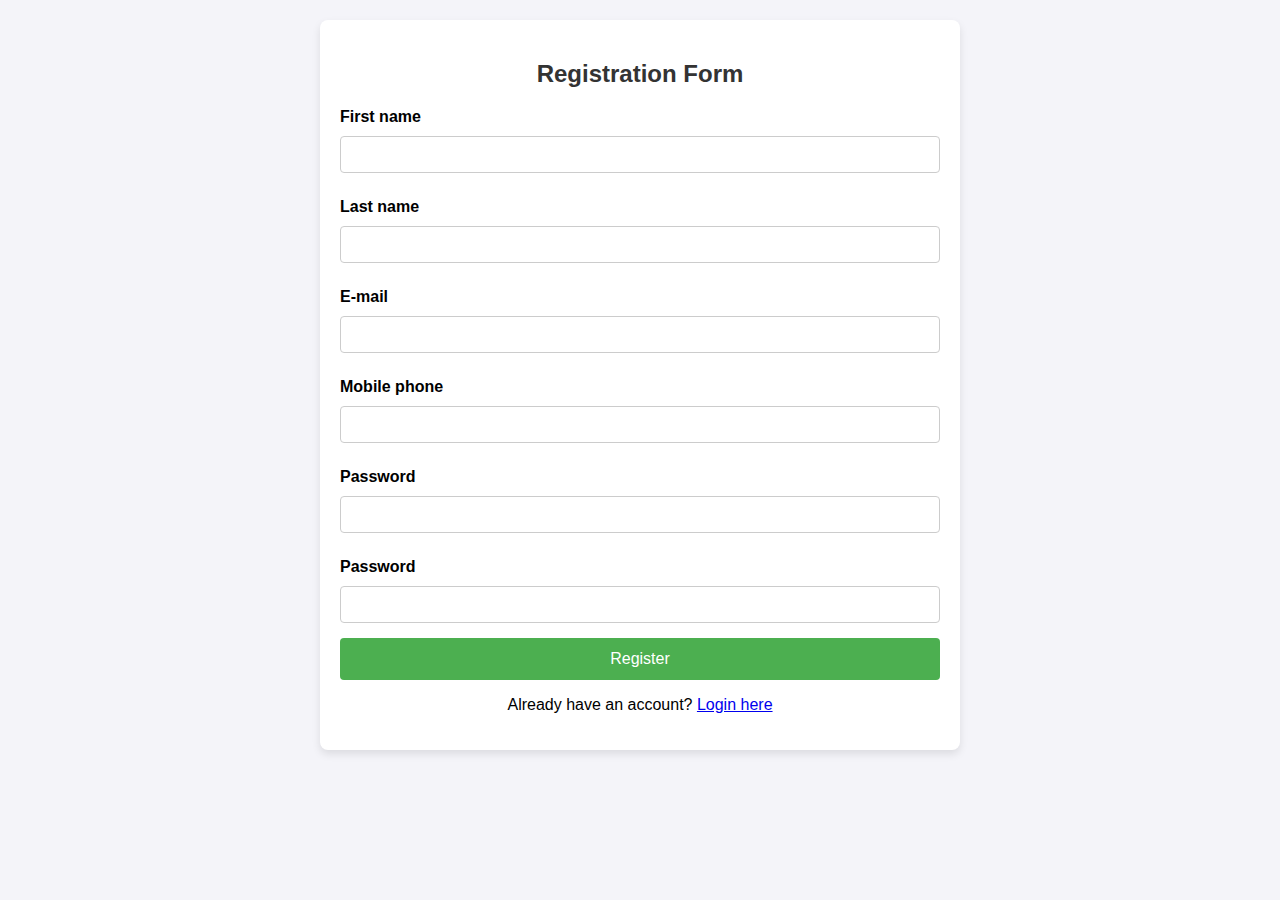
<file: public/index.html>
<!DOCTYPE html>
<html lang="en">
  <head>
    <meta charset="UTF-8" />
    <meta name="viewport" content="width=device-width, initial-scale=1.0" />
    <title>Registration Form</title>
    <link rel="stylesheet" href="./css/style.css">
</style>
  </head>
  <body>
    <div class="container">
      <h2>Registration Form</h2>
      <form action="/submit" method="POST">
        <label for="fullname">First name</label>
        <input type="text" id="fullname" name="fullname" required />

        <label for="fullname">Last name</label>
        <input type="text" id="fullname" name="fullname" required />

        <label for="email">E-mail</label>
        <input type="email" id="email" name="email" required />

        <label for="phone">Mobile phone</label>
        <input type="tel" id="phone" name="phone" required />

        <label for="password">Password</label>
        <input type="password" id="password" name="password" required />

        <label for="password">Password</label>
        <input type="password" id="password" name="password" required />

        <button type="submit">Register</button>
      </form>
      <div class="form-footer">
        <p>Already have an account? <a href="#">Login here</a></p>
      </div>
    </div>
  </body>
</html>
</file>
<file: public/css/style.css>
body {
  font-family: Arial, sans-serif;
  background-color: #f4f4f9;
  margin: 0;
  padding: 20px;
}
.container {
  width: 100%;
  max-width: 600px;
  margin: 0 auto;
  background-color: white;
  padding: 20px;
  border-radius: 8px;
  box-shadow: 0 4px 8px rgba(0, 0, 0, 0.1);
}
h2 {
  text-align: center;
  color: #333;
}
label {
  display: block;
  margin: 10px 0 5px;
  font-weight: bold;
}
input,
select {
  width: 100%;
  padding: 10px;
  margin: 5px 0 15px;
  border: 1px solid #ccc;
  border-radius: 4px;
  box-sizing: border-box;
}
button {
  width: 100%;
  padding: 12px;
  background-color: #4caf50;
  color: white;
  border: none;
  border-radius: 4px;
  font-size: 16px;
  cursor: pointer;
}
button:hover {
  background-color: #45a049;
}
.form-footer {
  text-align: center;
}
</file>
